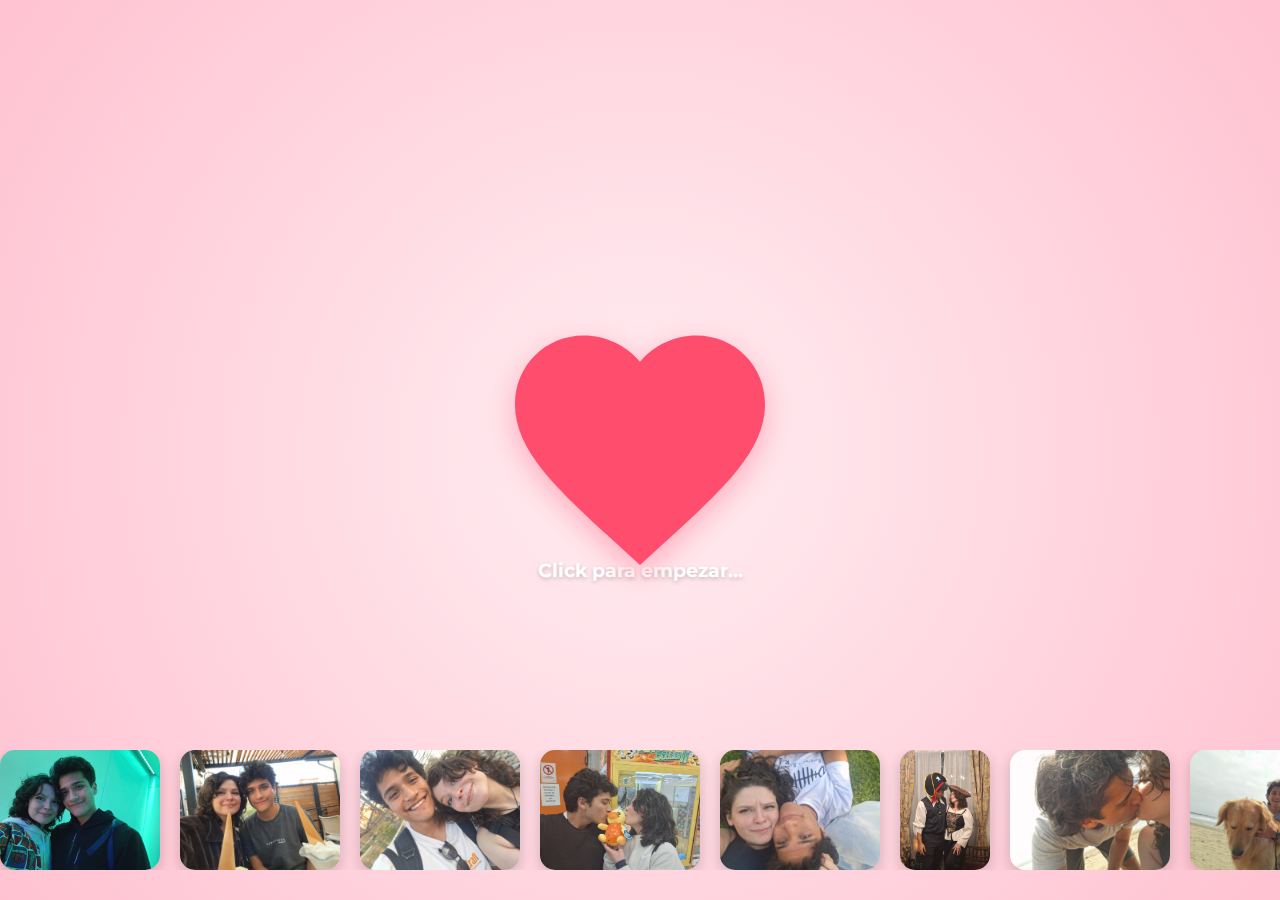
<file: index.html>
<!DOCTYPE html>
<html lang="es">
<head>
    <meta charset="UTF-8">
    <meta name="viewport" content="width=device-width, initial-scale=1.0">
    <title>Para mi chikiwawi ❤️</title>
    <link href="https://fonts.googleapis.com/css2?family=Montserrat:wght@400;700&display=swap" rel="stylesheet">
    
    <style>
        :root {
            --bg-color: #ffeef2;
            --heart-color: #ff4d6d;
            --btn-yes: #ff4d6d;
            --btn-no: #ff8fa3;
            --text-color: #d6335c;
        }

        body {
            margin: 0;
            padding: 0;
            height: 100vh;
            background: radial-gradient(circle, var(--bg-color) 0%, #ffc2d1 100%);
            font-family: 'Montserrat', sans-serif;
            overflow: hidden;
            position: relative;
        }

        /* --- LLUVIA DE CORAZONES --- */
        .heart-rain {
            position: fixed;
            top: -10%;
            color: rgba(255, 77, 109, 0.6);
            z-index: 0;
            animation: fall linear infinite;
        }
        @keyframes fall {
            0% { transform: translateY(-10vh) rotate(0deg); opacity: 1; }
            100% { transform: translateY(110vh) rotate(360deg); opacity: 0; }
        }

        /* --- CINTA HORIZONTAL INFERIOR (Solo Scene 1) --- */
        #photo-banner-bottom {
            position: fixed;
            bottom: 30px;
            left: 0;
            width: 100%;
            height: 120px;
            overflow: hidden;
            z-index: 50;
            transition: opacity 0.5s ease;
        }

        .banner-track-horizontal {
            display: flex;
            width: max-content;
            animation: scroll-left 40s linear infinite; 
        }

        .banner-photo-h {
            height: 120px;
            width: auto;
            margin-right: 20px;
            border-radius: 15px;
            box-shadow: 0 5px 15px rgba(0,0,0,0.2);
            opacity: 0.95;
        }

        @keyframes scroll-left {
            0% { transform: translateX(0); }
            100% { transform: translateX(-50%); }
        }

        /* --- CINTAS VERTICALES LATERALES (Solo Scene 2) --- */
        .side-ribbon {
            position: fixed;
            top: 0;
            height: 100vh;
            width: 130px; /* Ancho suficiente para ver bien las fotos */
            overflow: hidden;
            z-index: 20; /* Detrás de la pregunta, encima del fondo */
            opacity: 0; /* Invisibles al principio */
            transition: all 1s ease-out;
            background: rgba(255, 255, 255, 0.1);
        }

        #left-ribbon {
            left: 0;
            transform: translateX(-100%); /* Oculto a la izquierda */
            border-right: 2px solid rgba(255, 255, 255, 0.4);
        }

        #right-ribbon {
            right: 0;
            transform: translateX(100%); /* Oculto a la derecha */
            border-left: 2px solid rgba(255, 255, 255, 0.4);
        }

        /* Clase para activar las cintas */
        .side-ribbon.visible-ribbon {
            opacity: 1;
            transform: translateX(0);
        }

        .banner-track-vertical {
            display: flex;
            flex-direction: column;
            width: 100%;
            /* Animación lenta para que se aprecien las fotos */
            animation: scroll-up 35s linear infinite; 
        }

        .banner-photo-v {
            width: 110px;
            height: auto;
            margin: 0 auto 20px auto;
            display: block;
            border-radius: 10px;
            box-shadow: 0 4px 10px rgba(0,0,0,0.3);
            border: 2px solid white;
        }

        @keyframes scroll-up {
            0% { transform: translateY(0); }
            100% { transform: translateY(-50%); }
        }

        /* --- CONTENEDOR CENTRAL --- */
        .container {
            position: relative;
            z-index: 30;
            width: 100%;
            height: 100vh;
            display: grid;
            place-items: center;
            pointer-events: none; 
        }

        #scene-intro {
            grid-area: 1 / 1;
            display: flex;
            flex-direction: column;
            align-items: center;
            pointer-events: auto;
            transition: transform 0.8s ease, opacity 0.8s ease;
        }

        .heart-svg {
            width: 300px;
            height: 300px;
            fill: var(--heart-color);
            filter: drop-shadow(0 10px 15px rgba(255, 77, 109, 0.4));
            animation: latido 1.5s infinite;
        }
        
        @keyframes latido {
            0% { transform: scale(1); }
            15% { transform: scale(1.1); }
            30% { transform: scale(1); }
            45% { transform: scale(1.1); }
            100% { transform: scale(1); }
        }

        .click-hint {
            color: white; font-weight: bold; font-size: 1.2rem;
            text-shadow: 0 2px 4px rgba(0,0,0,0.2); margin-top: -40px;
        }

        .fade-out { opacity: 0 !important; pointer-events: none; }
        .fade-out-up { transform: translateY(-100px) scale(0.8); opacity: 0 !important; pointer-events: none; }

        /* --- ESCENA PREGUNTA --- */
        #scene-question {
            grid-area: 1 / 1;
            opacity: 0;
            pointer-events: none;
            transition: opacity 1s ease;
            max-width: 500px;
            width: 90%;
            z-index: 40; /* Por encima de las cintas laterales */
        }

        .question-box {
            pointer-events: auto;
            padding: 40px;
            background: rgba(255, 255, 255, 0.9); /* Fondo blanco casi sólido */
            border-radius: 20px;
            box-shadow: 0 10px 40px rgba(0, 0, 0, 0.2);
            backdrop-filter: blur(5px);
            text-align: center;
        }

        .visible { opacity: 1 !important; pointer-events: auto !important; }

        #typing-text {
            font-size: 2rem; color: var(--text-color); font-weight: 700;
            min-height: 80px; margin-bottom: 30px;
        }

        .btn-group {
            display: flex; justify-content: center; gap: 20px;
            opacity: 0; transition: opacity 0.5s ease;
        }

        .btn {
            padding: 15px 40px; font-size: 1.2rem; border: none; border-radius: 50px;
            cursor: pointer; color: white; font-weight: bold; transition: transform 0.2s;
            box-shadow: 0 4px 10px rgba(0,0,0,0.2);
        }
        .btn:hover { transform: scale(1.1); }
        .btn-yes { background-color: var(--btn-yes); }
        .btn-no { background-color: var(--btn-no); }

        /* --- MODAL CONFIRMACIÓN (SIMPLE, SIN FOTOS) --- */
        #modal-confirm {
            position: fixed; top: 0; left: 0; width: 100%; height: 100%;
            background: rgba(0,0,0,0.5);
            display: flex; justify-content: center; align-items: center;
            opacity: 0; pointer-events: none; transition: opacity 0.3s; z-index: 100;
        }
        #modal-confirm.show-modal { opacity: 1; pointer-events: auto; }

        .modal-content {
            background: white;
            padding: 40px;
            border-radius: 20px;
            text-align: center;
            box-shadow: 0 10px 25px rgba(0,0,0,0.2);
            max-width: 300px;
        }
        .modal-content h3 { color: var(--text-color); margin-bottom: 25px; font-size: 1.5rem; }

    </style>
</head>
<body>

    <div id="hearts-rain-container"></div>

    <div id="photo-banner-bottom">
        <div class="banner-track-horizontal">
            <img src="assets/foto1.jpg" class="banner-photo-h"><img src="assets/foto2.jpg" class="banner-photo-h"><img src="assets/foto3.jpg" class="banner-photo-h"><img src="assets/foto4.jpg" class="banner-photo-h"><img src="assets/foto5.jpg" class="banner-photo-h"><img src="assets/foto6.jpg" class="banner-photo-h"><img src="assets/foto7.jpg" class="banner-photo-h"><img src="assets/foto8.jpg" class="banner-photo-h"><img src="assets/foto9.jpg" class="banner-photo-h">
            <img src="assets/foto1.jpg" class="banner-photo-h"><img src="assets/foto2.jpg" class="banner-photo-h"><img src="assets/foto3.jpg" class="banner-photo-h"><img src="assets/foto4.jpg" class="banner-photo-h"><img src="assets/foto5.jpg" class="banner-photo-h"><img src="assets/foto6.jpg" class="banner-photo-h"><img src="assets/foto7.jpg" class="banner-photo-h"><img src="assets/foto8.jpg" class="banner-photo-h"><img src="assets/foto9.jpg" class="banner-photo-h">
        </div>
    </div>

    <div id="left-ribbon" class="side-ribbon">
        <div class="banner-track-vertical">
            <img src="assets/foto1.jpg" class="banner-photo-v"><img src="assets/foto2.jpg" class="banner-photo-v"><img src="assets/foto3.jpg" class="banner-photo-v"><img src="assets/foto4.jpg" class="banner-photo-v"><img src="assets/foto5.jpg" class="banner-photo-v"><img src="assets/foto6.jpg" class="banner-photo-v"><img src="assets/foto7.jpg" class="banner-photo-v"><img src="assets/foto8.jpg" class="banner-photo-v"><img src="assets/foto9.jpg" class="banner-photo-v">
            <img src="assets/foto1.jpg" class="banner-photo-v"><img src="assets/foto2.jpg" class="banner-photo-v"><img src="assets/foto3.jpg" class="banner-photo-v"><img src="assets/foto4.jpg" class="banner-photo-v"><img src="assets/foto5.jpg" class="banner-photo-v"><img src="assets/foto6.jpg" class="banner-photo-v"><img src="assets/foto7.jpg" class="banner-photo-v"><img src="assets/foto8.jpg" class="banner-photo-v"><img src="assets/foto9.jpg" class="banner-photo-v">
        </div>
    </div>

    <div id="right-ribbon" class="side-ribbon">
        <div class="banner-track-vertical" style="animation-direction: reverse;"> <img src="assets/foto9.jpg" class="banner-photo-v"><img src="assets/foto8.jpg" class="banner-photo-v"><img src="assets/foto7.jpg" class="banner-photo-v"><img src="assets/foto6.jpg" class="banner-photo-v"><img src="assets/foto5.jpg" class="banner-photo-v"><img src="assets/foto4.jpg" class="banner-photo-v"><img src="assets/foto3.jpg" class="banner-photo-v"><img src="assets/foto2.jpg" class="banner-photo-v"><img src="assets/foto1.jpg" class="banner-photo-v">
            <img src="assets/foto9.jpg" class="banner-photo-v"><img src="assets/foto8.jpg" class="banner-photo-v"><img src="assets/foto7.jpg" class="banner-photo-v"><img src="assets/foto6.jpg" class="banner-photo-v"><img src="assets/foto5.jpg" class="banner-photo-v"><img src="assets/foto4.jpg" class="banner-photo-v"><img src="assets/foto3.jpg" class="banner-photo-v"><img src="assets/foto2.jpg" class="banner-photo-v"><img src="assets/foto1.jpg" class="banner-photo-v">
        </div>
    </div>


    <div class="container">
        <div id="scene-intro">
            <svg class="heart-svg" viewBox="0 0 24 24" xmlns="http://www.w3.org/2000/svg">
                <path d="M12 21.35l-1.45-1.32C5.4 15.36 2 12.28 2 8.5 2 5.42 4.42 3 7.5 3c1.74 0 3.41.81 4.5 2.09C13.09 3.81 14.76 3 16.5 3 19.58 3 22 5.42 22 8.5c0 3.78-3.4 6.86-8.55 11.54L12 21.35z"/>
            </svg>
            <p class="click-hint">Click para empezar...</p>
        </div>

        <div id="scene-question">
            <div class="question-box">
                <div id="typing-text"></div>
                <div class="btn-group" id="buttons">
                    <button class="btn btn-yes" onclick="aceptar()">SIII, SI QUIEROO :3</button>
                    <button class="btn btn-no" onclick="confirmarRechazo()">mmm no k asko...</button>
                </div>
            </div>
        </div>
    </div>

    <div id="modal-confirm">
        <div class="modal-content">
            <h3>¿Segura? :c</h3>
            <div style="display: flex; justify-content: space-around;">
                <button class="btn btn-yes" onclick="irPaginaTriste()" style="font-size: 1rem; padding: 10px 25px;">Sí, estoy con otro</button>
                <button class="btn btn-no" onclick="cerrarModal()" style="font-size: 1rem; padding: 10px 25px;">No, te amo mucho ouyeaaaa</button>
            </div>
        </div>
    </div>

    <script>
        // --- LLUVIA ---
        function createHeart() {
            const heart = document.createElement('div');
            heart.classList.add('heart-rain');
            heart.innerHTML = '❤';
            heart.style.left = Math.random() * 100 + "vw";
            heart.style.animationDuration = Math.random() * 2 + 3 + "s";
            heart.style.fontSize = Math.random() * 20 + 10 + "px";
            document.getElementById('hearts-rain-container').appendChild(heart);
            setTimeout(() => { heart.remove(); }, 5000);
        }
        setInterval(createHeart, 300);

        // --- REFERENCIAS ---
        const intro = document.getElementById('scene-intro');
        const bannerBottom = document.getElementById('photo-banner-bottom');
        const ribbonLeft = document.getElementById('left-ribbon');
        const ribbonRight = document.getElementById('right-ribbon');
        const question = document.getElementById('scene-question');
        const textElement = document.getElementById('typing-text');
        const buttons = document.getElementById('buttons');
        const modal = document.getElementById('modal-confirm');
        const message = "¿Te gustaría ser mi San Valentín? 🌹";

        // --- TRANSICIÓN PRINCIPAL ---
        intro.addEventListener('click', () => {
            // 1. Ocultar Escena 1
            intro.classList.add('fade-out-up');
            bannerBottom.classList.add('fade-out');

            // 2. MOSTRAR CINTAS LATERALES EN LA ESCENA 2
            ribbonLeft.classList.add('visible-ribbon');
            ribbonRight.classList.add('visible-ribbon');

            // 3. Mostrar Caja de Pregunta
            setTimeout(() => {
                intro.style.display = 'none';
                bannerBottom.style.display = 'none';
                question.classList.add('visible');
                typeWriter();
            }, 800);
        });

        // --- TEXTO ---
        let i = 0;
        function typeWriter() {
            if (i < message.length) {
                textElement.innerHTML += message.charAt(i);
                i++;
                setTimeout(typeWriter, 50);
            } else {
                buttons.style.opacity = '1';
            }
        }

        // --- BOTONES ---
        function aceptar() {
            const title = "Cita de San Valentín con tu Chikiwawi ❤️";
            const start = "20260214"; const end = "20260215";
            const details = "ouyeaaaa"; const location = "Lugar Sorpresa";
            const url = `https://calendar.google.com/calendar/render?action=TEMPLATE&text=${encodeURIComponent(title)}&dates=${start}/${end}&details=${encodeURIComponent(details)}&location=${encodeURIComponent(location)}`;
            window.open(url, '_blank');
        }

        function confirmarRechazo() { modal.classList.add('show-modal'); }
        function cerrarModal() { modal.classList.remove('show-modal'); }
        function irPaginaTriste() { window.location.href = "./no.html"; }
    </script>
</body>
</html>
</file>
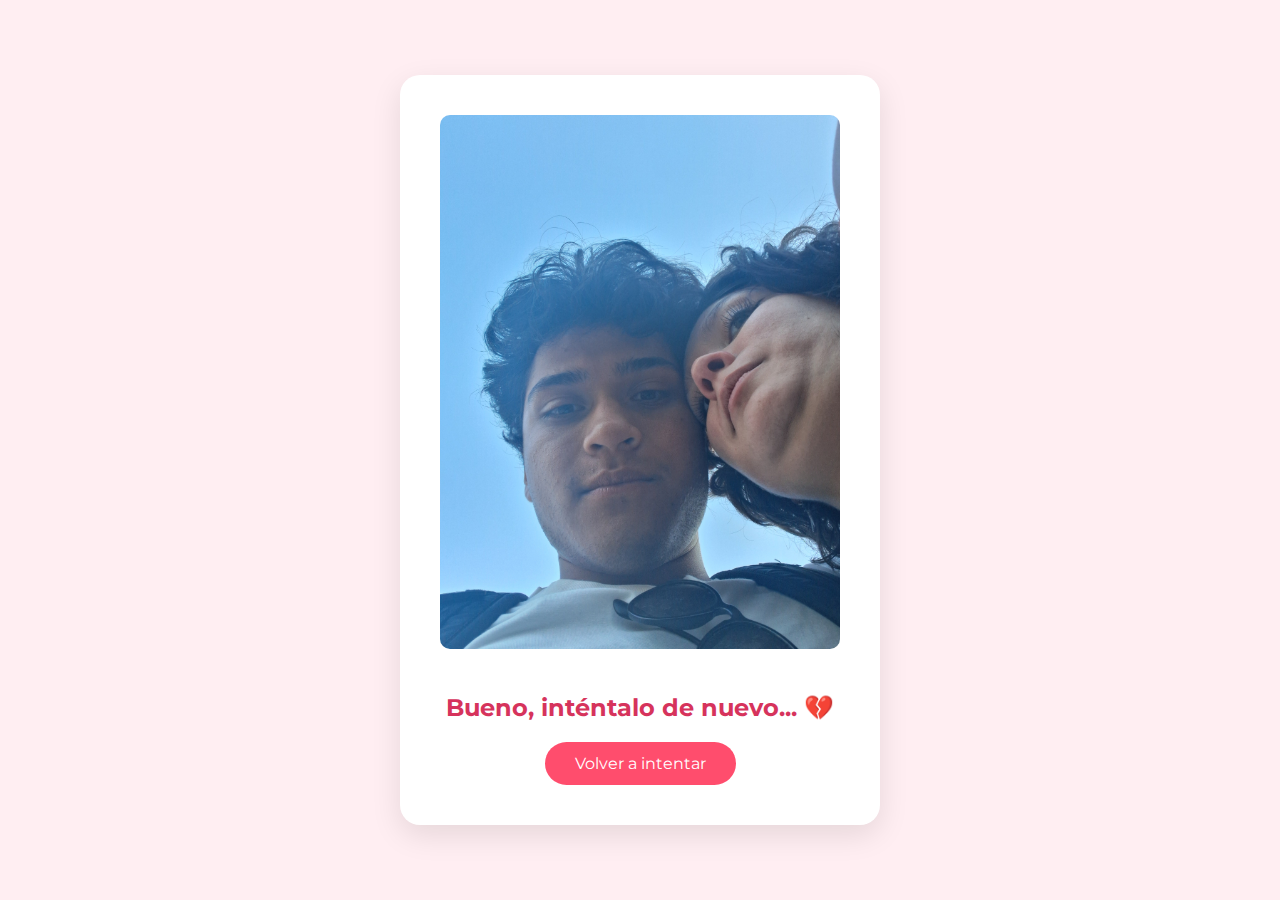
<file: no.html>
<!DOCTYPE html>
<html lang="es">
<head>
    <meta charset="UTF-8">
    <meta name="viewport" content="width=device-width, initial-scale=1.0">
    <title>Oh...</title>
    <link href="https://fonts.googleapis.com/css2?family=Montserrat:wght@400;700&display=swap" rel="stylesheet">
    <style>
        body {
            margin: 0;
            height: 100vh;
            display: flex;
            justify-content: center;
            align-items: center;
            background-color: #ffeef2;
            font-family: 'Montserrat', sans-serif;
            text-align: center;
        }
        .container {
            background: white;
            padding: 40px;
            border-radius: 20px;
            box-shadow: 0 10px 30px rgba(0,0,0,0.1);
            max-width: 90%;
            width: 400px;
        }
        img {
            width: 100%;
            border-radius: 10px;
            margin-bottom: 20px;
        }
        h2 {
            color: #d6335c;
            margin-bottom: 20px;
        }
        .btn {
            background-color: #ff4d6d;
            color: white;
            padding: 12px 30px;
            border: none;
            border-radius: 25px;
            font-size: 1rem;
            cursor: pointer;
            text-decoration: none; /* Para que el link parezca botón */
            display: inline-block;
            transition: transform 0.2s;
        }
        .btn:hover { transform: scale(1.05); }
    </style>
</head>
<body>
    <div class="container">
        <img src="assets/triste.jpg" alt="Foto triste">
        
        <h2>Bueno, inténtalo de nuevo... 💔</h2>
        
        <a href="index.html" class="btn">Volver a intentar</a>
    </div>
</body>
</html>
</file>
